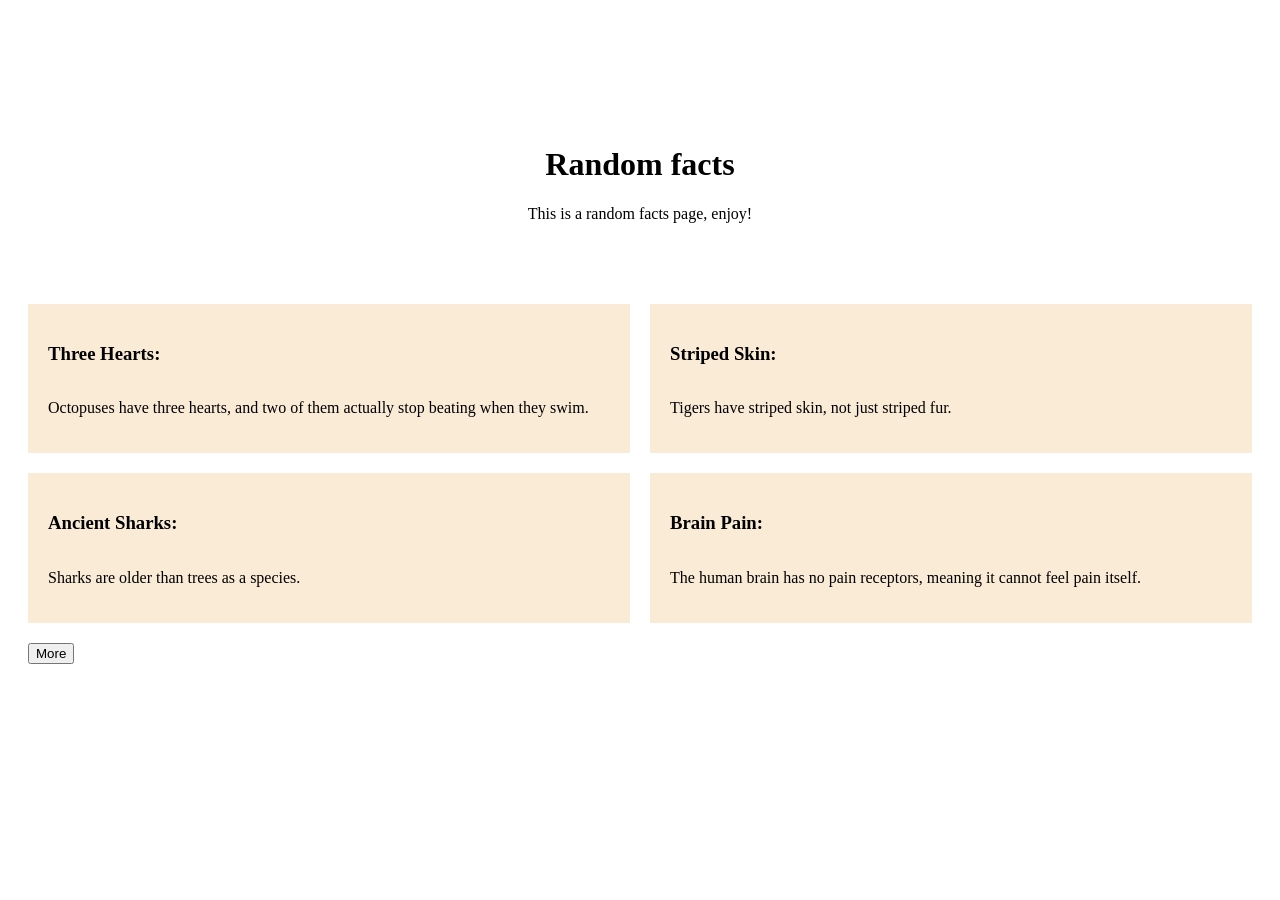
<file: Week4/index.html>
<!DOCTYPE html>
<html lang="en">
<head>
    <meta charset="UTF-8">
    <meta name="viewport" content="width=device-width, initial-scale=1.0">
    <title>Random fact</title>
    <style>
        .fixed {
            height: 60px;
            position: fixed;
            width: 100%;
        }
        .card {
            padding: 25px;
            margin: 100px auto 20px;
            width: 70%;
        }
        .card h1{
            text-align: center;
        }
        .card p{
            text-align: center;
        }
        .facts {
            display: grid;
            grid-template-columns: repeat(2, 1fr);
            gap: 20px;
            padding: 20px;
        }

        .fact {
            background-color: antiquewhite;
            padding: 20px;
            display: flex;
            flex-direction: column;
            justify-content: center;
        }
        
        
    </style>
</head>
<body>
  <div class="card">
    <h1>Random facts</h1>
    <p>This is a random facts page, enjoy!</p>
  </div>
  <div class="facts">

    <div class="fact">
        <h3>Three Hearts: </h3>
        <p>Octopuses have three hearts, and two of them actually stop beating when they swim.
</p>
    </div>
    <div class="fact">
        <h3>Striped Skin:</h3>
        <p>Tigers have striped skin, not just striped fur.</p>
    </div>
    <div class="fact">
        <h3>Ancient Sharks:</h3>
        <p>Sharks are older than trees as a species.</p>
    </div>
    <div class="fact">
        <h3>Brain Pain:</h3>
        <p>The human brain has no pain receptors, meaning it cannot feel pain itself.</p>
    </div>
    <div class="buttons">
        <button>More</button>
    </div>
   </div>   




    <footer>

    </footer>
</body>
</html>
</file>
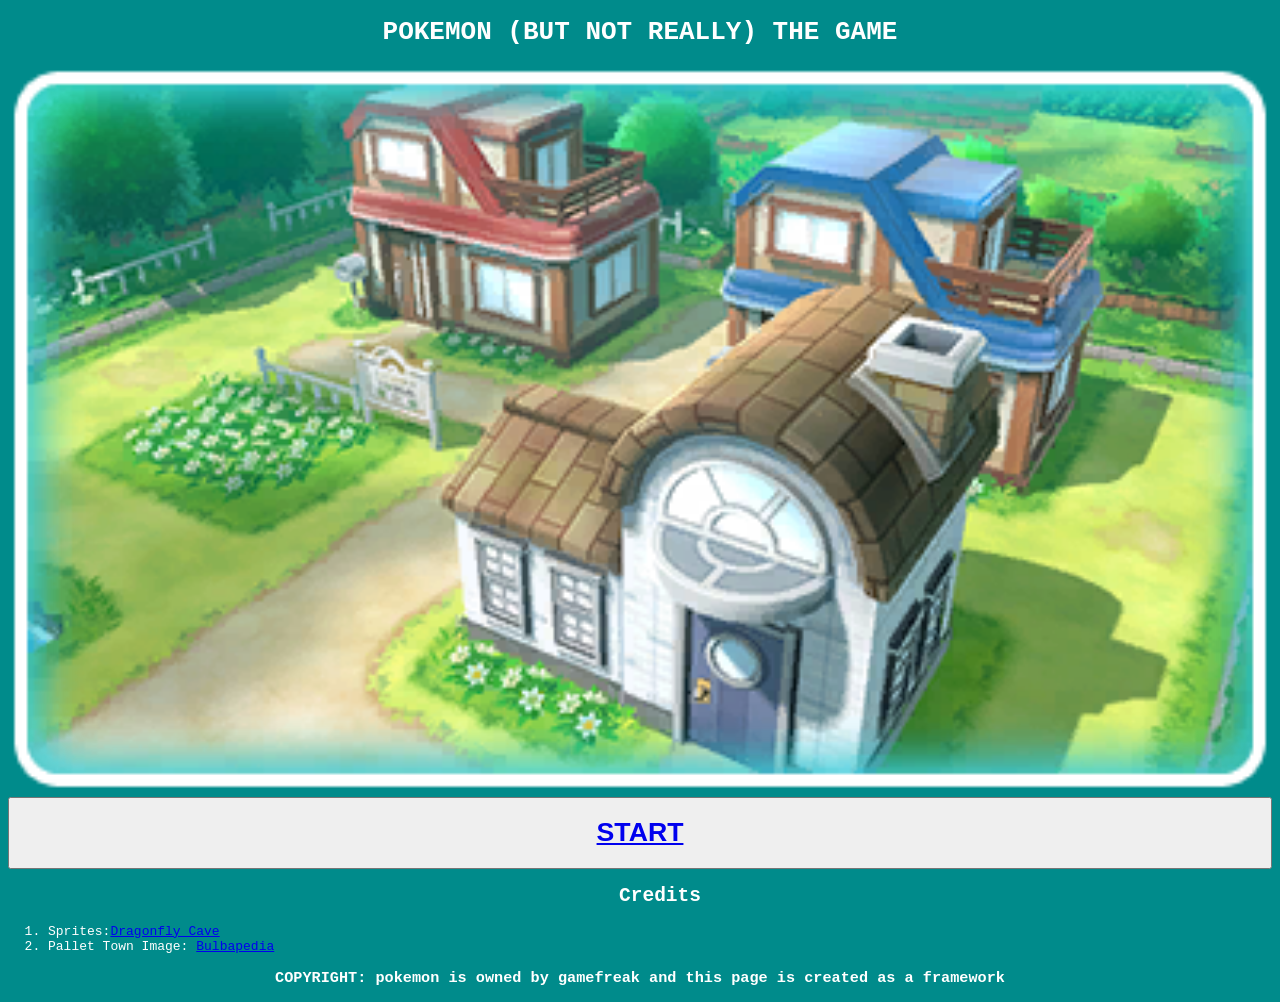
<file: Week2/OurFirstGame/index.html>
<!---Declare what type of page this is-->
<!DOCTYPE html>

<!--Where html starts and ends-->


<html>

<head>

   <title>OUR FIRST GAME</title>

</head>


<body style="background-color: darkcyan; color: white;font-family:monospace">
   
     <h1 style="color:white; text-align: center;font-family:monospace;">POKEMON (BUT NOT REALLY) THE GAME</h1>

    <!--IMG-->

     <img src="./Assets/Pallet_Town_PE.png" aria-label="an image of pallet town from pokemon" style="width: 100%"></img>

     <button class="start-button" style="width: 100%";><h1 style="text-align: center;"><a href="./game.html">START</a></h1></button>
     <!--LISTS-->

     <section id="credits">
      <ol>
          <h2 style="text-align: center;">Credits</h2>
          <li>Sprites:<a href="https://www.dragonflycave.com/resources/sprite-generator/">Dragonfly Cave</a></li>
          <li>Pallet Town Image: <a href="https://bulbapedia.bulbagarden.net/wiki/Move_Reminder">Bulbapedia</a></li>
      </ol>
    </section>


    <h3 style="color:white; text-align: center;font-family:monospace;">COPYRIGHT: pokemon is owned by gamefreak and this page is created as a framework</h3>

    
</body>



</html>
</file>
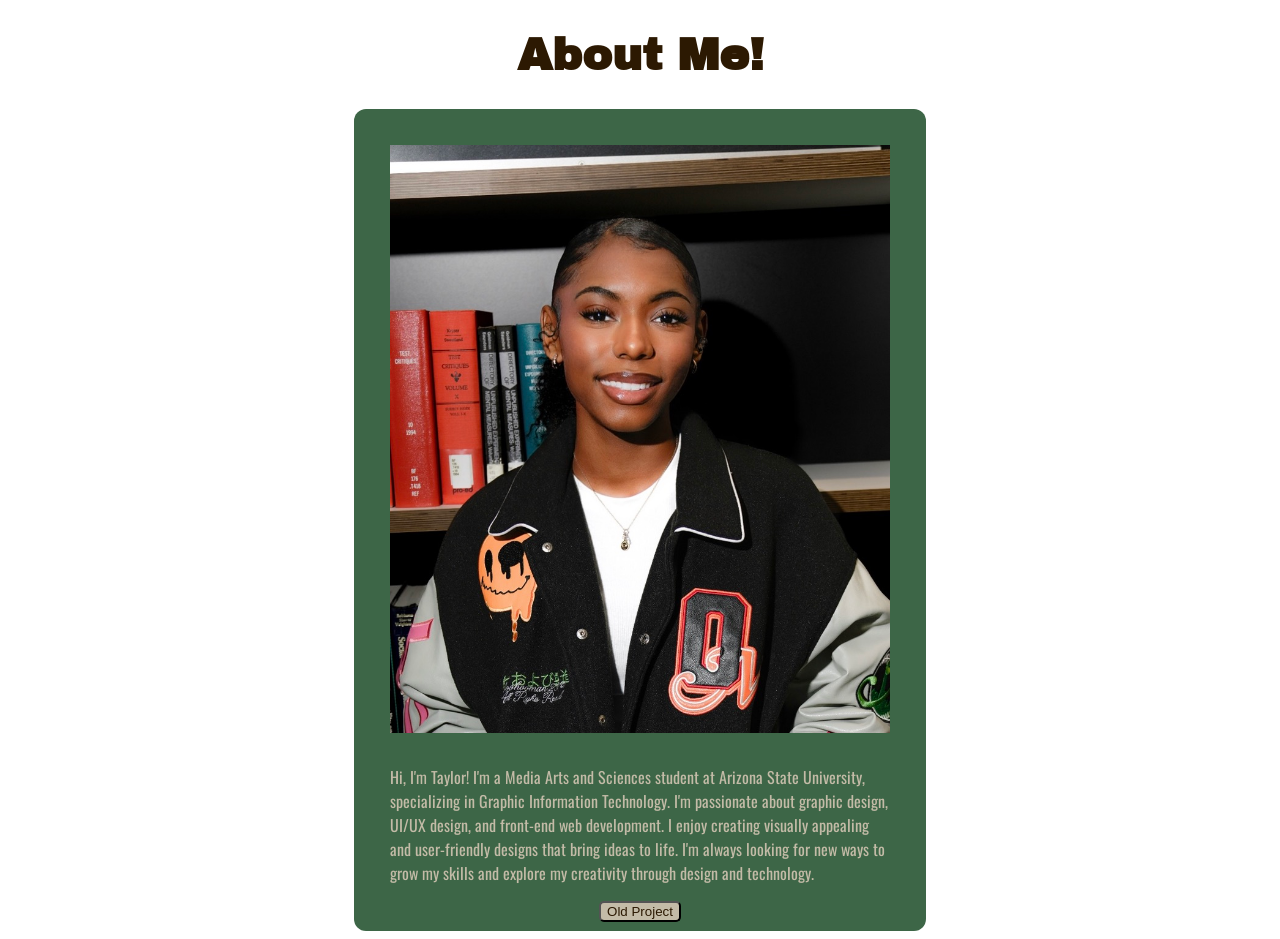
<file: Week3/Week3HW/index.html>
<!DOCTYPE html>
<html lang="en">
<head>
    <meta charset="UTF-8">
    <meta name="viewport"
    content="width=device-width,
    intial-scale=1.0">

    <title>Page About me</title>

    <!--Import Fonts-->
     <style>
         @import url('https://fonts.googleapis.com/css2?family=Archivo+Black&family=Oswald:wght@200..700&display=swap');
     </style>

      <link rel="stylesheet" href="styles.css">
</head>

<body>
    <header> 
        <h1> About Me!</h1>
    </header>

    <main> 
     <div class="card">
        <img src="assets/EE5014B6-5E5F-47D3-93C5-30A1C206CEF8_1_105_c.jpeg"/>
        <p>Hi, I'm Taylor! I'm a Media Arts and Sciences student at Arizona State
             University, specializing in Graphic Information Technology. I'm passionate 
             about graphic design, UI/UX design, and front-end web development. I enjoy 
             creating visually appealing and user-friendly designs that bring ideas to life. 
             I'm always looking for new ways to grow my skills and explore my creativity through 
             design and technology.</p>
        <button><a href="https://taylorkfields-21.github.io/Final-Project-GIT-417/">
        Old Project</a></button>
     </div>
    </main>
</body>
</html>
</file>
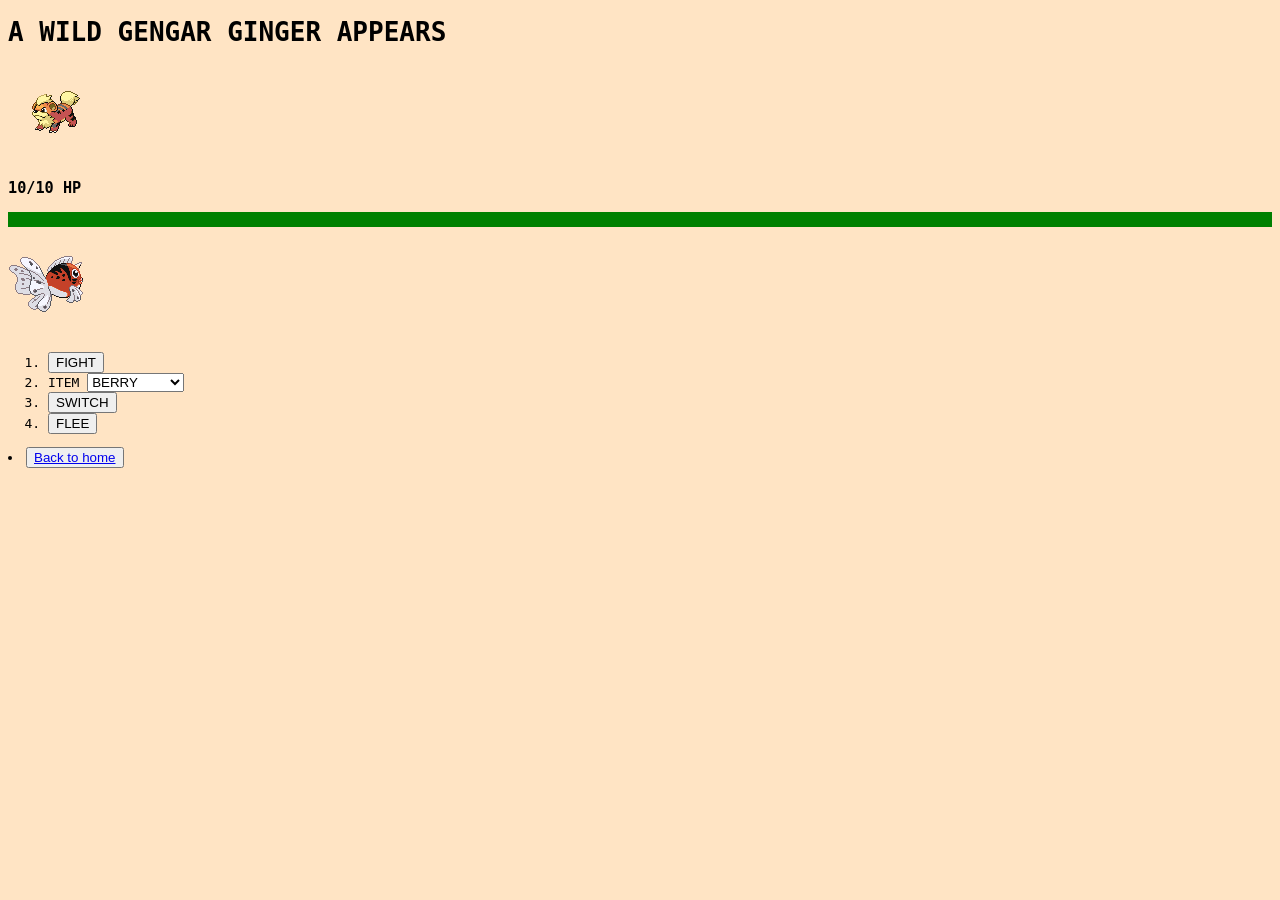
<file: Week2/OurFirstGame/game.html>
<!---Declare what type of page this is-->
<!DOCTYPE html>

<!--Where html starts and ends-->


<html>

<head>
   <title>...WEBPAGE WANTS TO BATTLE!</title>
</head>
<body class="battle" style="background-color: bisque; font-family: monospace;">
    <h1 id="gengar"> A WILD GENGAR GINGER APPEARS</h1>
    <section class="gengar">
        <img src="./Assets/tiger.png"></img>
        <h3>10/10 HP</h3>
    </section>
    <div style="background-color: green;"><p><p><p>&nbsp;</p></div>
    <section class="pikachu">
        <img src="./Assets/fish.png">
         <ol>
            <li><button>FIGHT</button></li>
            <li><label id="item" for="item-select">ITEM</label>
                 
                <select id="item-select">
                    <option value="berriers">BERRY</option>
                    <option value="lemonade">LEMONADE</option>
                </select>
            
            </li>
            <li><button>SWITCH</button></li>
            <li><button>FLEE</button></li>
         </ol>
             <li><button><a href="./index.html">Back to home</a></button></li>
    </section>
 </body>
</html>
</file>
<file: Week3/Week3HW/styles.css>
:root{
    --Green:#3D6647;
    --Brown:#2C1902;
    --beige:#C3BBA7;
    --H1: font-family: "Archivo Black", sans-serif;
    --Body: font-family: "Oswald", sans-serif;
 
}

.card{
width: 500px;
height: 750px;
}
div{
    background-color: var(--Green);
    padding: 36px;
    border-radius: 12px;
    margin: auto;
}

div > img {
    width: 100%;
    margin-bottom: 12px;
}

header h1{
    font-family: "Archivo Black", sans-serif;
    color:var(--Brown);
    font-size: 45px;
    text-align: center;
}
main p{
  font-family: "Oswald", sans-serif;
  color: var(--beige);
}
.card button {
  display: block;
  margin: 10px auto 0; 
  background-color: var(--beige);
  border-radius: 5px;
}
.card a{
    text-decoration: none;
    color: var(--Brown);
}
.card button:hover{
    background-color: darkgreen;
}
</file>
